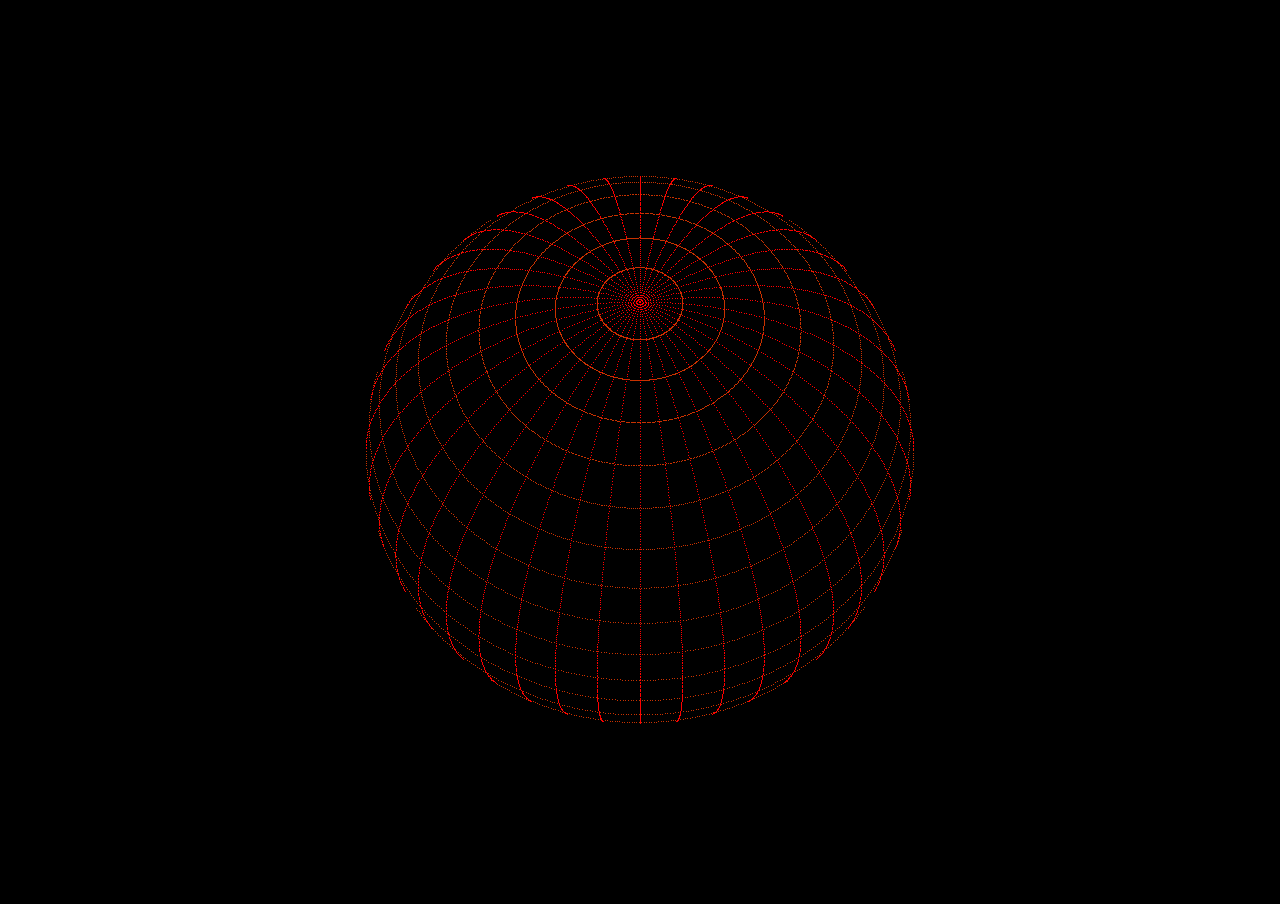
<file: index.html>
<!DOCTYPE html>
<html lang="en-US">
<head>
  <title>Sphere</title>
  <link rel="stylesheet" type="text/css" href="css/sphere.css">
  <script src="js/graphics3d.js"></script>
</head>
<body>

  <!-- Canvas -->
  <canvas id="myCanvas"></canvas> 

  <script type="text/javascript">
  
    document.onreadystatechange = function() {
  
      // Set canvas width and height to full screen,
      var myCanvas = document.getElementById("myCanvas");
      myCanvas.width = document.body.clientWidth;
      myCanvas.height = document.body.clientHeight;  
    
      // X and Y rotation angle (RAD)
      var theta = -1;
      var phi = 0;
      // Field of view (RAD)
      var fov = .7;
      var solid = true;

      // Sphere aspect
      var colorLatitude = [200, 50, 0];
      var colorLongitude = [255, 0, 0];
      var radius = 100;
      var distancePoints = .01 // (RAD angle)
      var latitudeSegments = 20;
      var longitudeSegments = 20;
      
      // Class instantiation
      var g = new Graphics3d("myCanvas", theta, phi, fov, solid);
      // Clear
      g.clear(); 
      // Draw Sphere
      g.drawSphere(colorLatitude, colorLongitude, radius, distancePoints, latitudeSegments, longitudeSegments);    
          
    }
        
  </script>
  
</body>
</html>
</file>
<file: css/sphere.css>
html, body {
  height: 100%;
}

body
{
  background: black;
  margin: 0px;
  overflow: hidden;
}

#myCanvas
{
  background: black;
}
</file>
